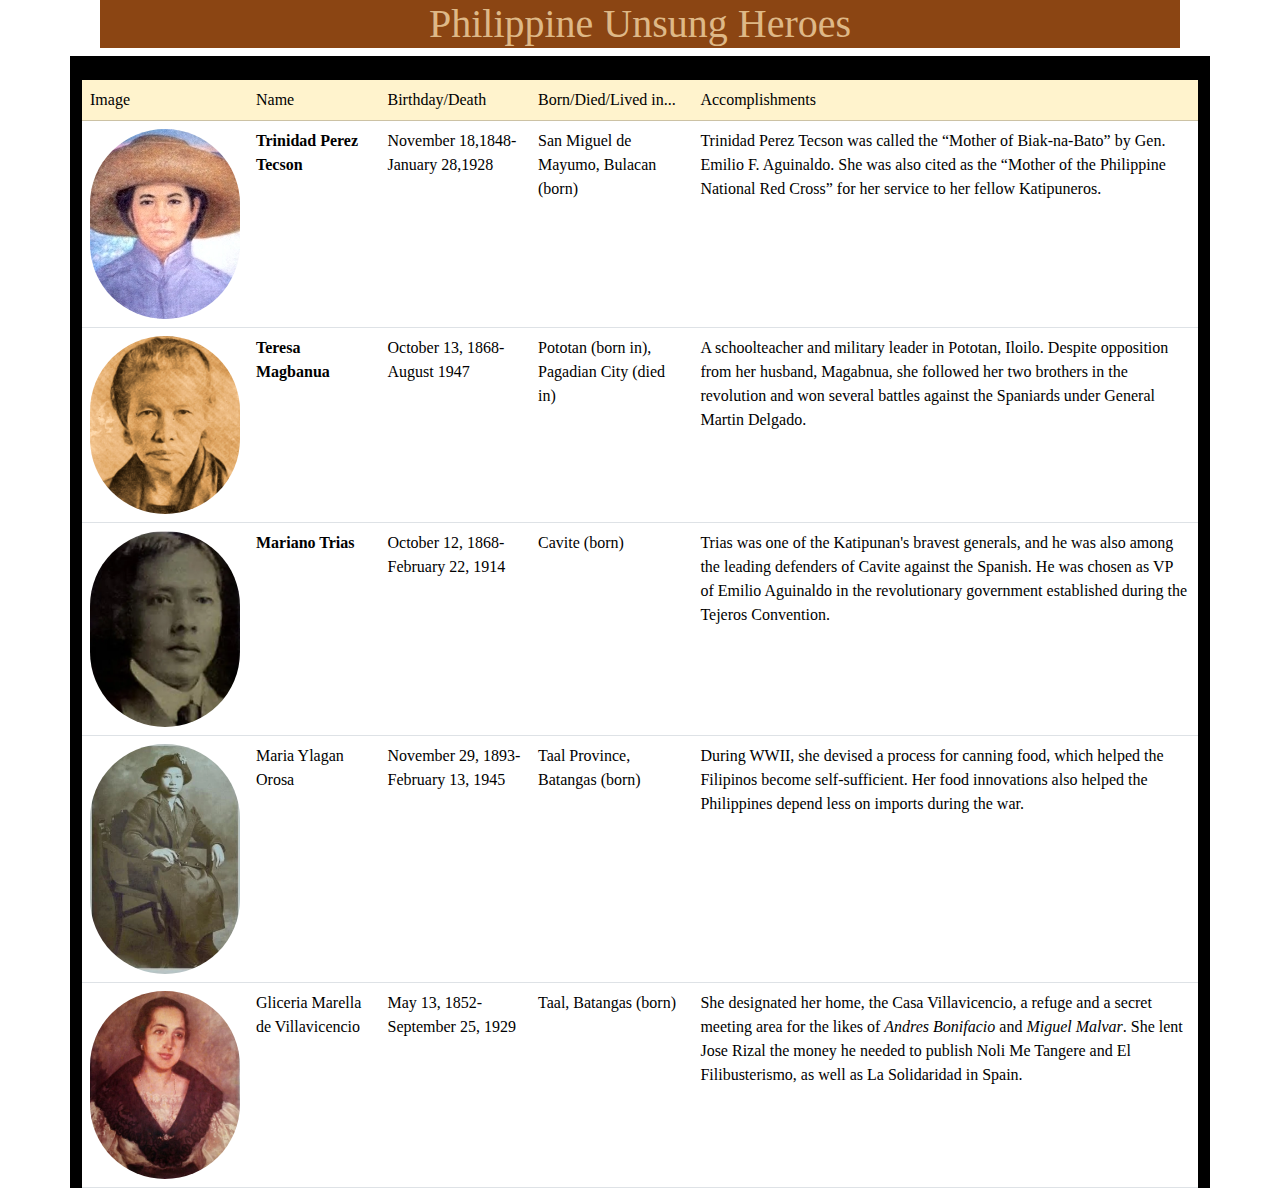
<file: index.html>
<!DOCTYPE html>
<html>
<head>
	<meta charset="utf-8">
	<meta name="viewport" content="width=device-width, initial-scale=1">

	<!--BS5-->
	<link href="https://cdn.jsdelivr.net/npm/bootstrap@5.3.3/dist/css/bootstrap.min.css" rel="stylesheet" integrity="sha384-QWTKZyjpPEjISv5WaRU9OFeRpok6YctnYmDr5pNlyT2bRjXh0JMhjY6hW+ALEwIH" crossorigin="anonymous">

	<!--Script-->
	<script src="https://cdn.jsdelivr.net/npm/bootstrap@5.3.3/dist/js/bootstrap.bundle.min.js" integrity="sha384-YvpcrYf0tY3lHB60NNkmXc5s9fDVZLESaAA55NDzOxhy9GkcIdslK1eN7N6jIeHz" crossorigin="anonymous"></script>

	<!--External css-->
	<link rel="stylesheet" type="text/css" href="style.css">

	<title>Biographies</title>
</head>
	<body>

<div class="container2">
	<h1 align="center">Philippine Unsung Heroes</h1>
</div>

	<div class="container">
			<table class="table table-hover">
				<thead>
					<tr class="table-warning">
						<td>Image</td>
						<td>Name</td>
						<td>Birthday/Death</td>
						<td>Born/Died/Lived in...</td>
						<td>Accomplishments</td>
					</tr>
				</thead>
			</br>
				<tbody>
					<tr>
						<td><img src="trinidad.webp" class="fluid"></td>
						<th>Trinidad Perez Tecson</th>
						<Td>November 18,1848-January 28,1928</Td>
						<td>San Miguel de Mayumo, Bulacan (born)</td>
						<td>Trinidad Perez Tecson was called the “Mother of Biak-na-Bato” by Gen. Emilio F. Aguinaldo.  She was also cited as the “Mother of the Philippine National Red Cross” for her service to her fellow Katipuneros.</td>
					</tr>
				</tbody>
				<tbody>
					<tr>
						<td><img src="teresa.png" class="fluid"></td>
						<th>Teresa Magbanua</th>
						<td>October 13, 1868-August 1947</td>
						<td>Pototan (born in), Pagadian City (died in)</td>
						<td>A schoolteacher and military leader in Pototan, Iloilo. Despite opposition from her husband, Magabnua, she followed her two brothers in the revolution and won several battles against the Spaniards under General Martin Delgado.</td>
					</tr>
				</tbody>
				<tbody>
					<tr>
						<td><img src="trias.webp" class="fluid"></td>
						<th>Mariano Trias</th>
						<td>October 12, 1868-February 22, 1914</td>
						<td>Cavite (born)</td>
						<td>Trias was one of the Katipunan's bravest generals, and he was also among the leading defenders of Cavite against the Spanish. He was chosen as VP of Emilio Aguinaldo in the revolutionary government established during the Tejeros Convention.</td>
					</tr>
				</tbody>
				<tbody>
					<tr>
						<th><img src="maria.webp" clas="fluid"></th>
						<td>Maria Ylagan Orosa</td>
						<td>November 29, 1893-February 13, 1945</td>
						<td>Taal Province, Batangas (born)</td>
						<td>During WWII, she devised a process for canning food, which helped the Filipinos become self-sufficient. Her food innovations  also helped the Philippines depend less on imports during the war. </td>
					</tr>
				</tbody>
				<tbody>
					<tr>
						<th><img src="gliceria.webp" class="fluid"></th>
						<td>Gliceria Marella de Villavicencio</td>
						<td>May 13, 1852-September 25, 1929</td>
						<td>Taal, Batangas (born)</td>
						<td>She designated her home, the Casa Villavicencio, a refuge and a secret meeting area for the likes of <i>Andres Bonifacio</i> and <i>Miguel Malvar</i>. She lent Jose Rizal the money he needed to publish Noli Me Tangere and El Filibusterismo, as well as La Solidaridad in Spain. </td>
					</tr>
				</tbody>
			</table>
		</div>

</body>
</html>
</file>
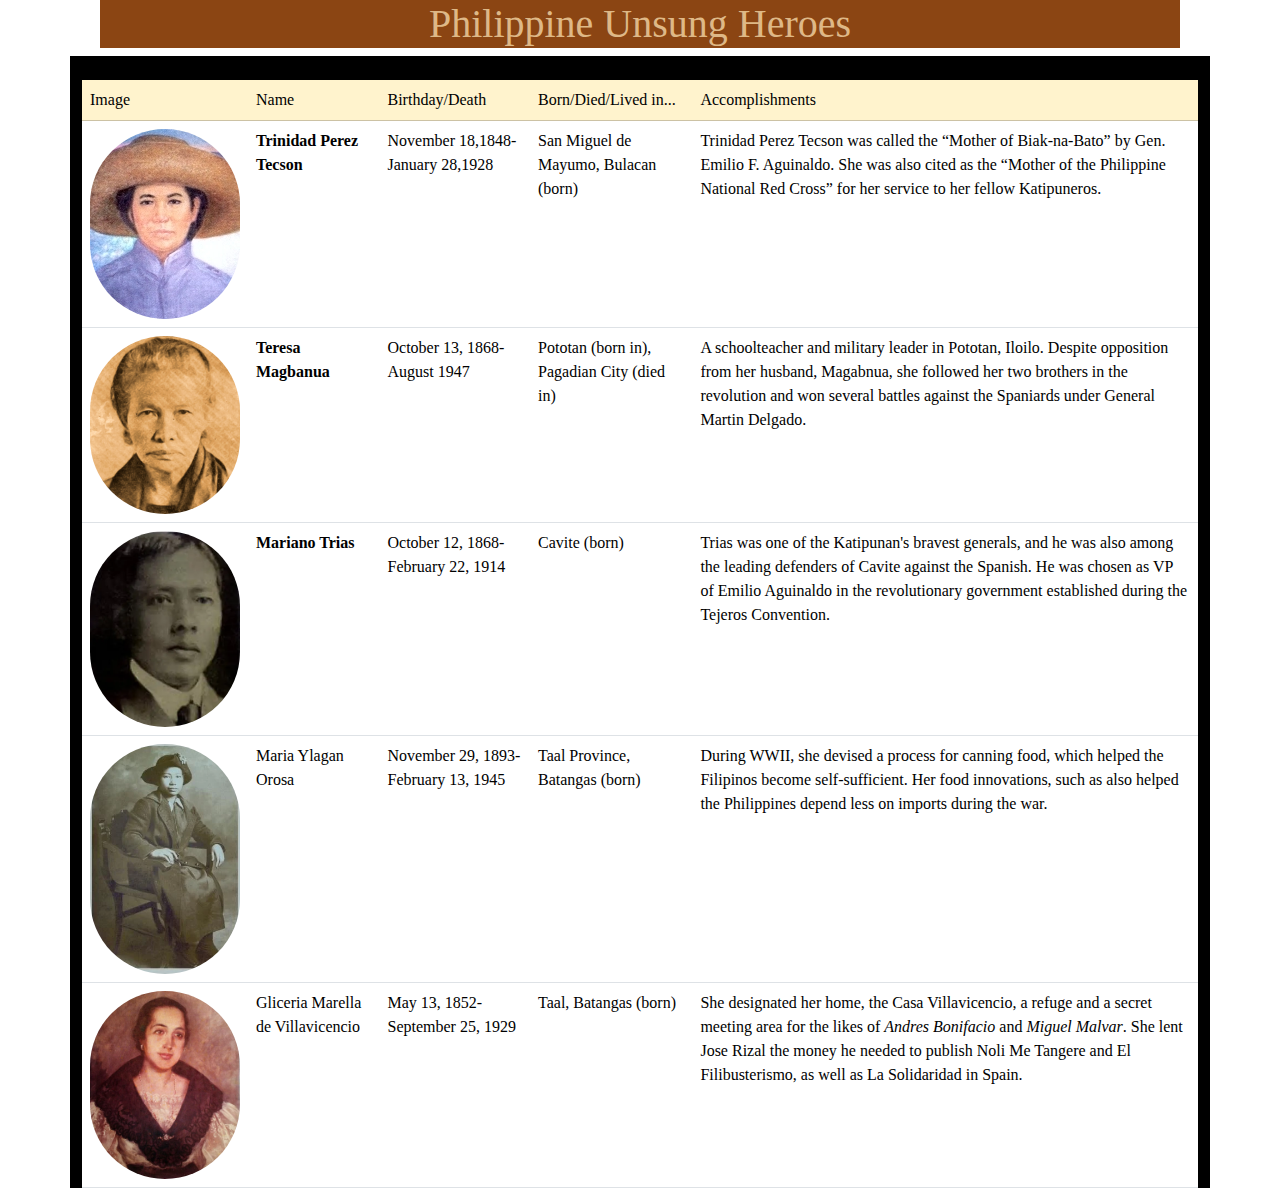
<file: quiz1/index.html>
<!DOCTYPE html>
<html>
<head>
	<meta charset="utf-8">
	<meta name="viewport" content="width=device-width, initial-scale=1">

	<!--BS5-->
	<link href="https://cdn.jsdelivr.net/npm/bootstrap@5.3.3/dist/css/bootstrap.min.css" rel="stylesheet" integrity="sha384-QWTKZyjpPEjISv5WaRU9OFeRpok6YctnYmDr5pNlyT2bRjXh0JMhjY6hW+ALEwIH" crossorigin="anonymous">

	<!--Script-->
	<script src="https://cdn.jsdelivr.net/npm/bootstrap@5.3.3/dist/js/bootstrap.bundle.min.js" integrity="sha384-YvpcrYf0tY3lHB60NNkmXc5s9fDVZLESaAA55NDzOxhy9GkcIdslK1eN7N6jIeHz" crossorigin="anonymous"></script>

	<!--External css-->
	<link rel="stylesheet" type="text/css" href="style.css">

	<title>Biographies</title>
</head>
	<body>

<div class="container2">
	<h1 align="center">Philippine Unsung Heroes</h1>
</div>

	<div class="container">
			<table class="table table-hover">
				<thead>
					<tr class="table-warning">
						<td>Image</td>
						<td>Name</td>
						<td>Birthday/Death</td>
						<td>Born/Died/Lived in...</td>
						<td>Accomplishments</td>
					</tr>
				</thead>
			</br>
				<tbody>
					<tr>
						<td><img src="trinidad.webp" class="fluid"></td>
						<th>Trinidad Perez Tecson</th>
						<Td>November 18,1848-January 28,1928</Td>
						<td>San Miguel de Mayumo, Bulacan (born)</td>
						<td>Trinidad Perez Tecson was called the “Mother of Biak-na-Bato” by Gen. Emilio F. Aguinaldo.  She was also cited as the “Mother of the Philippine National Red Cross” for her service to her fellow Katipuneros.</td>
					</tr>
				</tbody>
				<tbody>
					<tr>
						<td><img src="teresa.png" class="fluid"></td>
						<th>Teresa Magbanua</th>
						<td>October 13, 1868-August 1947</td>
						<td>Pototan (born in), Pagadian City (died in)</td>
						<td>A schoolteacher and military leader in Pototan, Iloilo. Despite opposition from her husband, Magabnua, she followed her two brothers in the revolution and won several battles against the Spaniards under General Martin Delgado.</td>
					</tr>
				</tbody>
				<tbody>
					<tr>
						<td><img src="trias.webp" class="fluid"></td>
						<th>Mariano Trias</th>
						<td>October 12, 1868-February 22, 1914</td>
						<td>Cavite (born)</td>
						<td>Trias was one of the Katipunan's bravest generals, and he was also among the leading defenders of Cavite against the Spanish. He was chosen as VP of Emilio Aguinaldo in the revolutionary government established during the Tejeros Convention.</td>
					</tr>
				</tbody>
				<tbody>
					<tr>
						<th><img src="maria.webp" clas="fluid"></th>
						<td>Maria Ylagan Orosa</td>
						<td>November 29, 1893-February 13, 1945</td>
						<td>Taal Province, Batangas (born)</td>
						<td>During WWII, she devised a process for canning food, which helped the Filipinos become self-sufficient. Her food innovations, such as also helped the Philippines depend less on imports during the war. </td>
					</tr>
				</tbody>
				<tbody>
					<tr>
						<th><img src="gliceria.webp" class="fluid"></th>
						<td>Gliceria Marella de Villavicencio</td>
						<td>May 13, 1852-September 25, 1929</td>
						<td>Taal, Batangas (born)</td>
						<td>She designated her home, the Casa Villavicencio, a refuge and a secret meeting area for the likes of <i>Andres Bonifacio</i> and <i>Miguel Malvar</i>. She lent Jose Rizal the money he needed to publish Noli Me Tangere and El Filibusterismo, as well as La Solidaridad in Spain. </td>
					</tr>
				</tbody>
			</table>
		</div>

</body>
</html>
</file>
<file: style.css>
body {
	background-image: url(https://upload.wikimedia.org/wikipedia/commons/6/6b/Rizal_Monument_%28Manila%2C_2024%29.jpg);
	color: whitesmoke;
}

.container {
	background-color: black;;
	font-family: fantasy;
	color: black;
	scroll-padding-top: 10px;
}

.container2 {
	background-color: saddlebrown;
	color: burlywood;
	font-family: fantasy;
	margin-left: 100px;
	margin-right: 100px;
}
img {
	width: 150px;
	border-radius: 100px;
}
</file>
<file: quiz1/style.css>
body {
	background-image: url(https://upload.wikimedia.org/wikipedia/commons/6/6b/Rizal_Monument_%28Manila%2C_2024%29.jpg);
	color: whitesmoke;
}

.container {
	background-color: black;;
	font-family: fantasy;
	color: black;
	scroll-padding-top: 10px;
}

.container2 {
	background-color: saddlebrown;
	color: burlywood;
	font-family: fantasy;
	margin-left: 100px;
	margin-right: 100px;
}
img {
	width: 150px;
	border-radius: 100px;
}
</file>
